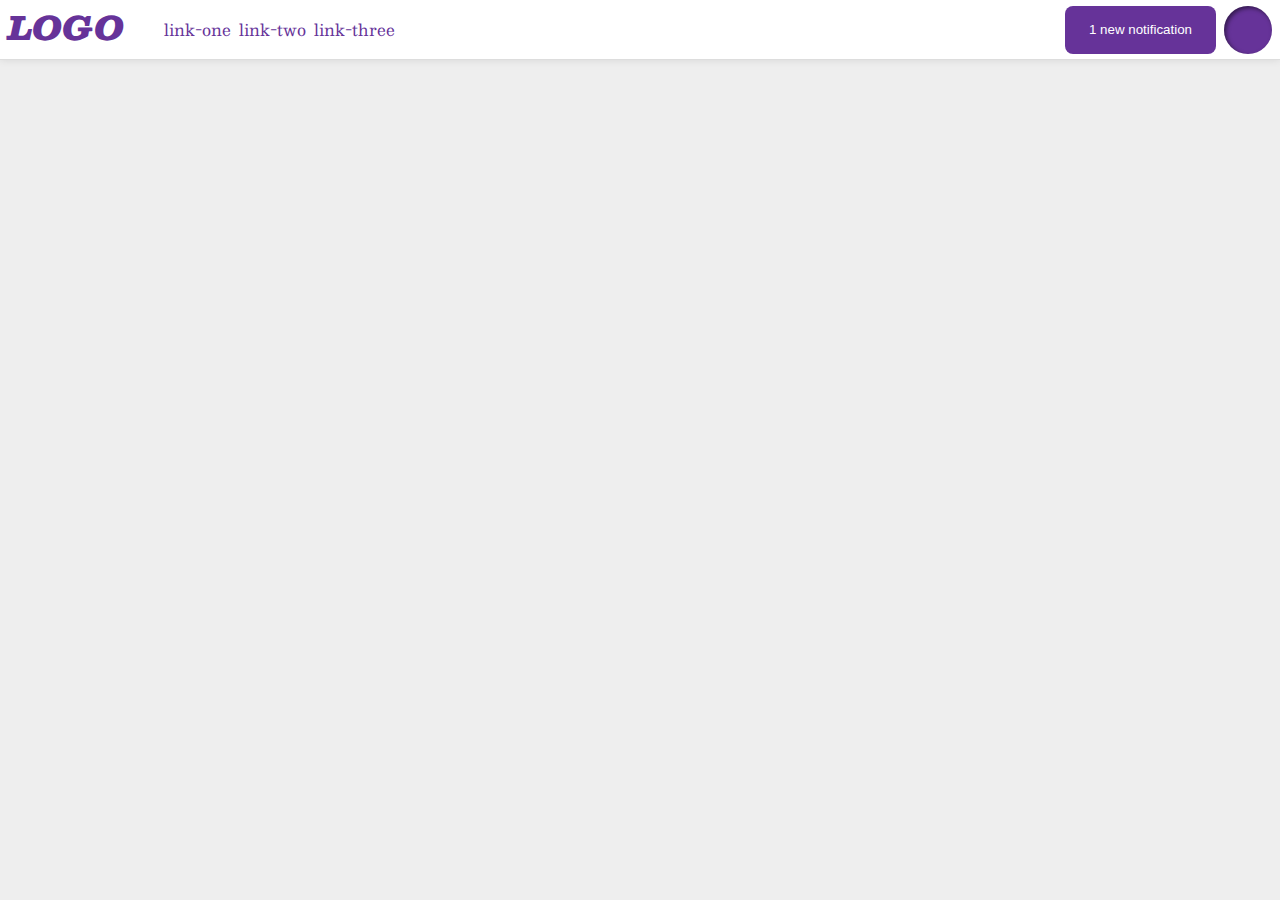
<file: flex/03-flex-header-2/index.html>
<!DOCTYPE html>
<html lang="en">
  <head>
    <meta charset="UTF-8">
    <meta http-equiv="X-UA-Compatible" content="IE=edge">
    <meta name="viewport" content="width=device-width, initial-scale=1.0">
    <title>Flex Header 2</title>
    <link rel="stylesheet" href="style.css">
  </head>
  <body>
    <div class="header">
      <div class="left">
        <div class="logo">
          LOGO
        </div>
        <ul class="links">
          <li><a href="google.com">link-one</a></li>
          <li><a href="google.com">link-two</a></li>
          <li><a href="google.com">link-three</a></li>
        </ul>
      </div>
      <div class="right">
        <button class="notifications">
          1 new notification
        </button>
        <div class="profile-image"></div>
    </div>
  </div>
  </body>
</html>
</file>
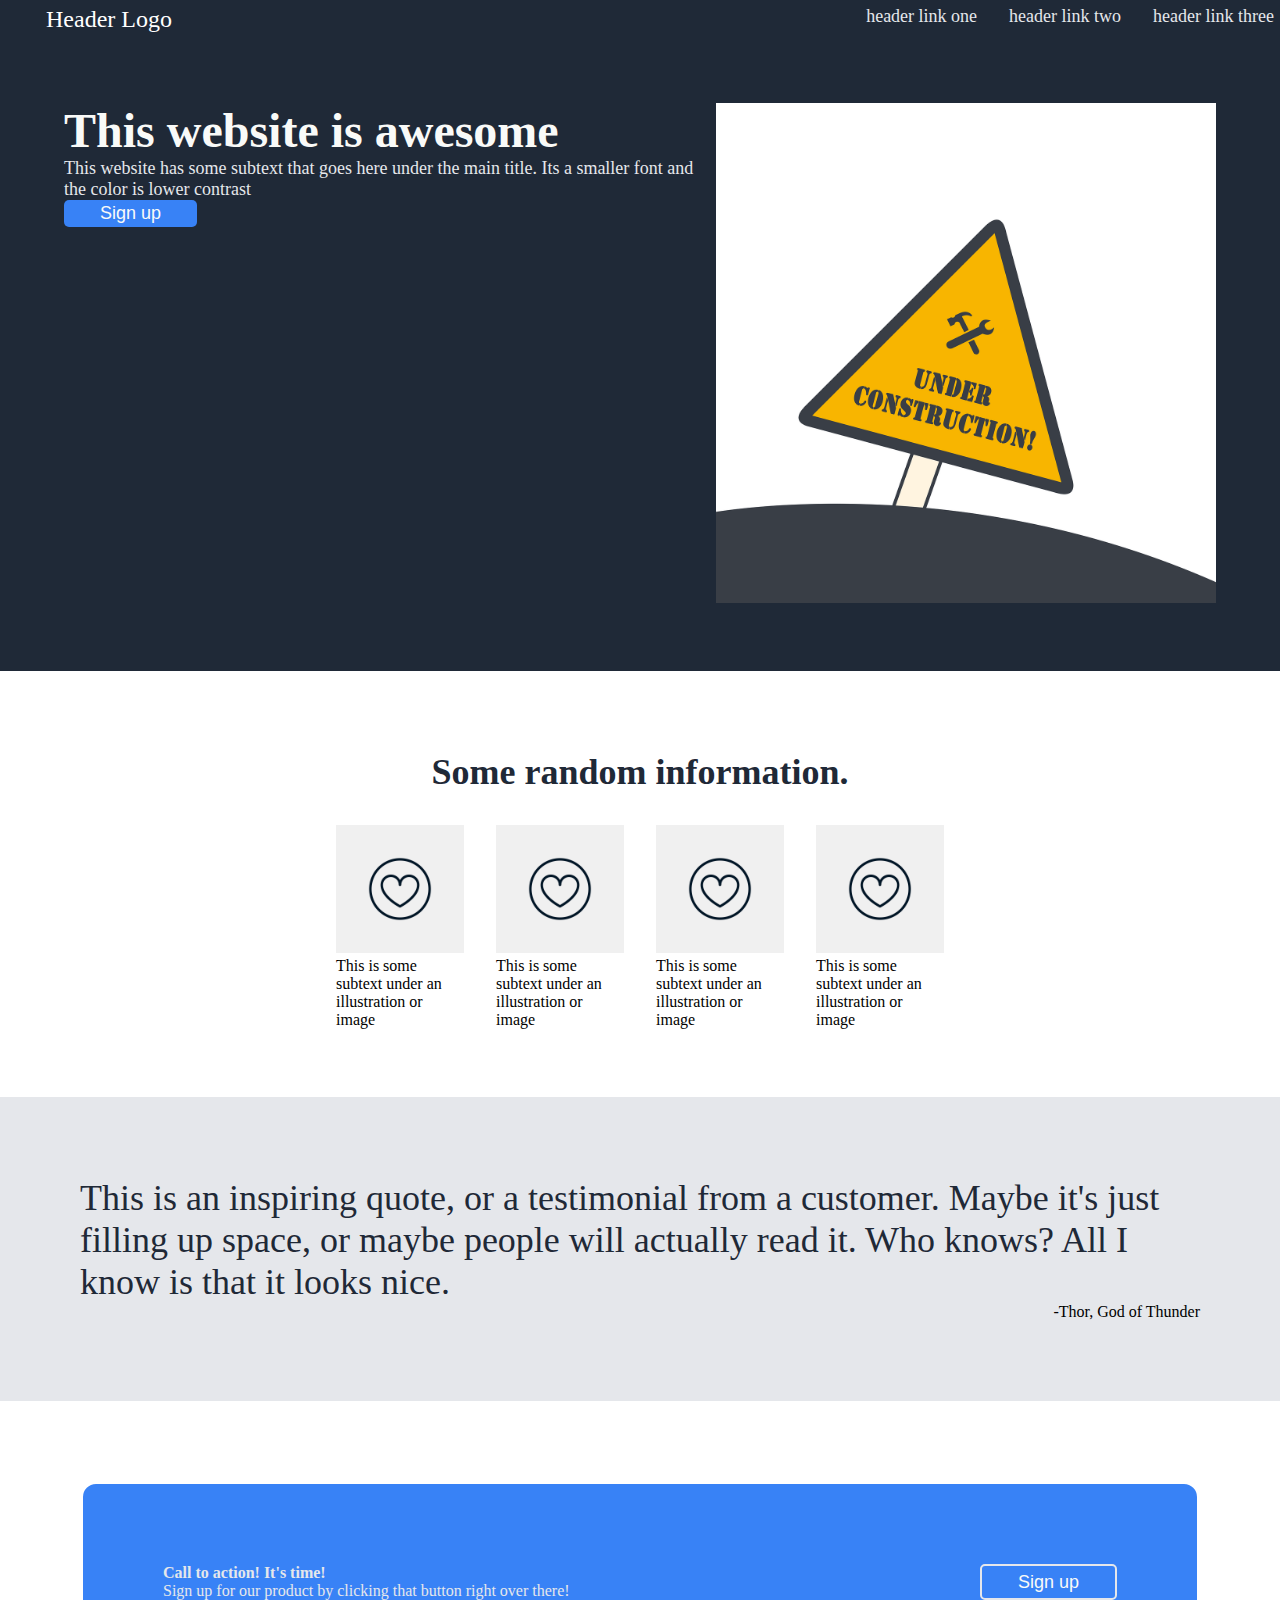
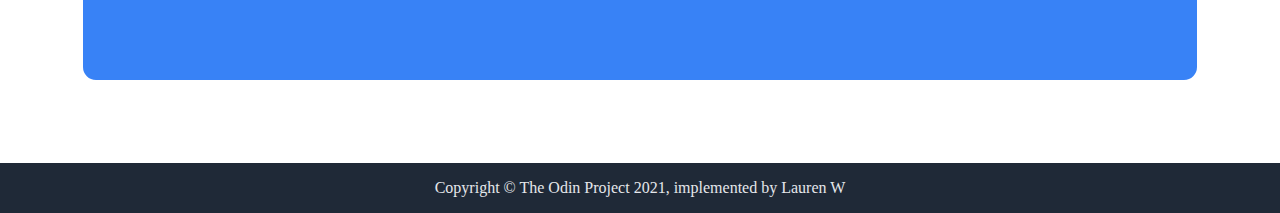
<file: Project Landing Page/landing.html>
<!DOCTYPE html>
<html lang="en">
  <head>
    <meta charset="UTF-8">
    <meta http-equiv="X-UA-Compatible" content="IE=edge">
    <meta name="viewport" content="width=device-width, initial-scale=1.0">
    <link rel="stylesheet" href="style.css">
  </head>
  <body>
    <div class="header">
        <ul>
            <div class="left-side">
                <li><a href="#">Header Logo</a></li>
            </div>
            <div class="right-side">
                <li><a href="#">header link one</a></li>
                <li><a href="#">header link two</a></li>
                <li><a href="#">header link three</a></li> 
            </div>
          </ul>
    </div>
    <div class="first">
        <div class="left">
            <h1>This website is awesome</h1>
            <p>This website has some subtext that goes here under the main title. Its a smaller font and the color is lower contrast</p>
            <button>Sign up</button>                        
        </div>
        <div class="right">
            <img src="./media/under-construction.png" alt="under construction logo">
        </div>
    </div>
    <div class="second">
        <h2>Some random information.</h2>
        <div class="hearts">
            <div class="heart1">
                <img src="./media/love.png" alt="heart icon">
                <p>This is some subtext under an illustration or image</p>
            </div>
            <div class="heart2">
                <img src="./media/love.png" alt="heart icon">
                <p>This is some subtext under an illustration or image</p>
            </div>
            <div class="heart3">
                <img src="./media/love.png" alt="heart icon">
                <p>This is some subtext under an illustration or image</p>
            </div>
            <div class="heart4">
                <img src="./media/love.png" alt="heart icon">
                <p>This is some subtext under an illustration or image</p>
            </div>
        </div>
    </div>
    <div class="third">
        <p class="quote">This is an inspiring quote, or a testimonial from a customer. Maybe it's just filling up space, or maybe people will actually read it.
            Who knows? All I know is that it looks nice.
        </p>
        <p class="signature">-Thor, God of Thunder</p>
    </div>
    <div class="fourth">
        <div class="call-to-action">
            <h4 class="footer-title">Call to action! It's time!</h4>
            <p>Sign up for our product by clicking that button right over there!</p>
        </div>
        <button class="footer-signup">Sign up</button>
    </div>
    <div class="footer">
        <p>Copyright © The Odin Project 2021, implemented by Lauren W</p>
    </div>
  </body>
</html>
</file>
<file: flex/03-flex-header-2/style.css>
/* this is some magical font-importing.  
you'll learn about it later. */
@import url('https://fonts.googleapis.com/css2?family=Besley:ital,wght@0,400;1,900&display=swap');

body {
  margin: 0;
  background: #eee;
  font-family: Besley, serif;
}

.header {
  background: white;
  border-bottom: 1px solid #ddd;
  box-shadow: 0 0 8px rgba(0,0,0,.1);
  display: flex;
  align-items: center;
  justify-content: space-between;
}

.profile-image {
  background: rebeccapurple;
  box-shadow: inset 2px 2px 4px rgba(0,0,0,.5);
  border-radius: 50%;
  width: 48px;
  height: 48px;
}

.logo {
  color: rebeccapurple;
  font-size: 32px;
  font-weight: 900;
  font-style: italic;
}

button {
  border: none;
  border-radius: 8px;
  background: rebeccapurple;
  color: white;
  padding: 8px 24px;
}

a {
  /* this removes the line under our links */
  text-decoration: none;
  color: rebeccapurple;
}

ul {
  list-style-type: none;
  display: flex;
  gap: 8px;
}

.left
{
  display: flex;
  justify-content: flex-start;
  margin-left: 8px;
}

.right 
{
  display: flex;
  justify-content: flex-end;
  gap: 8px;
  margin-right: 8px;
}
</file>
<file: Project Landing Page/style.css>
* {
    margin: 0;
    padding-top: 0;

}
.body {
    display: flex;
    justify-content: center;
}
.header, .first {
    background-color: #1F2937;
    color: #F9FAF8;
}

.header {
    padding: 6px;
}
ul {
    list-style-type: none;
    display:flex;
    justify-content: space-between;
}
a:link {
    text-decoration: none;
    color: white;
}

.left-side {
    color: #F9FAF8;
    
}

.left-side a {
    font-size: 24px;
}

.right-side {
    display: flex;
    justify-content: space-between;
    gap: 2em;
}

.right-side a {
    font-size: 18px;
    color: #E5E7EB;
}

h1 {
    font-size: 48px;
    color: #F9FAF8;
    font-weight: 800;
}

.first p {
    font-size: 18px;
    color: #E5E7EB;
}
button {
    background-color: #3882F6;
    border-radius: 5px;
    padding: 3px;
    padding-left: 2em;
    padding-right: 2em;
    border-style: none;
    color: #F9FAF8;
    font-size: 18px;
}

.first img {
    width: 500px;
    height: 500px;
}

.first {
    display: flex;
    padding: 4em;
    justify-content: space-between;
    gap: 1em;
}

h2 {
    font-size: 36px;
    font-weight: 800;
    color:#1F2937
}

.second {
    display: flex;
    align-items: center;
    flex-direction: column;
    padding: 5em;
    gap: 2em;
    padding-bottom: 9em;
}

.hearts {
    display: flex;
    gap: 2em;
    flex-wrap: wrap;
}

.heart1, .heart2, .heart3, .heart4{
    width: 8em;
    height: 8em;
}

.second img {
    width: 8em;
    height: 8em;
}

.third {
    background-color: #E5E7EB;
    padding: 5em;
    text-align: center;
}
.quote {
    font-size: 36px;
    font-style: light italic;
    color: #1F2937;
    text-align: left;
}

.signature {
    text-align: right;
}

.fourth {
    background-color: #3882F6;
    color: #E5E7EB;
    display: flex;
    gap: 1em;
    padding: 5em;
    border-style: solid;
    border-radius: 1em;
    border-color: white;
    margin: 5em;
}

.fourth button {
    border-color: #E5E7EB;
    border-style: solid;
    margin-left: auto;
    flex-shrink: 0;
}

.footer {
    background-color: #1F2937;
    color: #E5E7EB;
    padding: 1em;
    text-align: center;
}
</file>
